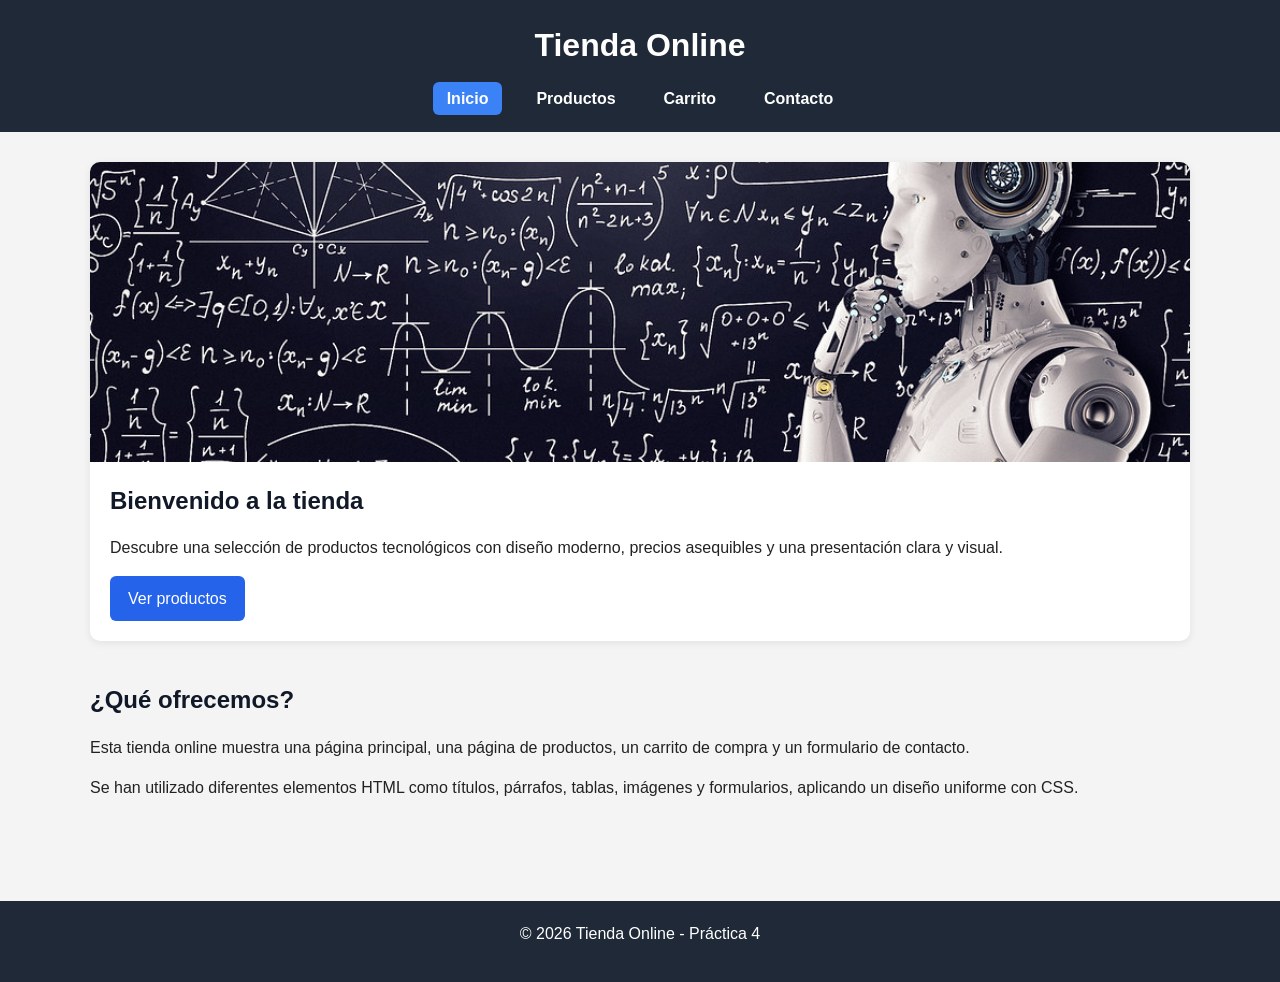
<file: index.html>
<!DOCTYPE html>
<html lang="es">
<head>
  <meta charset="UTF-8">
  <meta name="viewport" content="width=device-width, initial-scale=1.0">
  <title>Tienda Online - Inicio</title>
  <link rel="stylesheet" href="css/style.css">
</head>
<body>
  <header>
    <div class="contenedor">
      <h1>Tienda Online</h1>
      <nav>
        <ul class="menu">
          <li><a href="index.html" class="activo">Inicio</a></li>
          <li><a href="productos.html">Productos</a></li>
          <li><a href="carrito.html">Carrito</a></li>
          <li><a href="contacto.html">Contacto</a></li>
        </ul>
      </nav>
    </div>
  </header>

  <main class="contenedor">
    <section class="hero">
      <img src="img/banner1.jpg" alt="Banner de tienda online">
      <div class="hero-texto">
        <h2>Bienvenido a la tienda</h2>
        <p>
          Descubre una selección de productos tecnológicos con diseño moderno,
          precios asequibles y una presentación clara y visual.
        </p>
        <a href="productos.html" class="boton">Ver productos</a>
      </div>
    </section>

    <section>
      <h2>¿Qué ofrecemos?</h2>
      <p>
        Esta tienda online muestra una página principal, una página de productos,
        un carrito de compra y un formulario de contacto.
      </p>
      <p>
        Se han utilizado diferentes elementos HTML como títulos, párrafos,
        tablas, imágenes y formularios, aplicando un diseño uniforme con CSS.
      </p>
    </section>
  </main>

  <footer>
    <div class="contenedor">
      <p>&copy; 2026 Tienda Online - Práctica 4</p>
    </div>
  </footer>
</body>
</html>
</file>
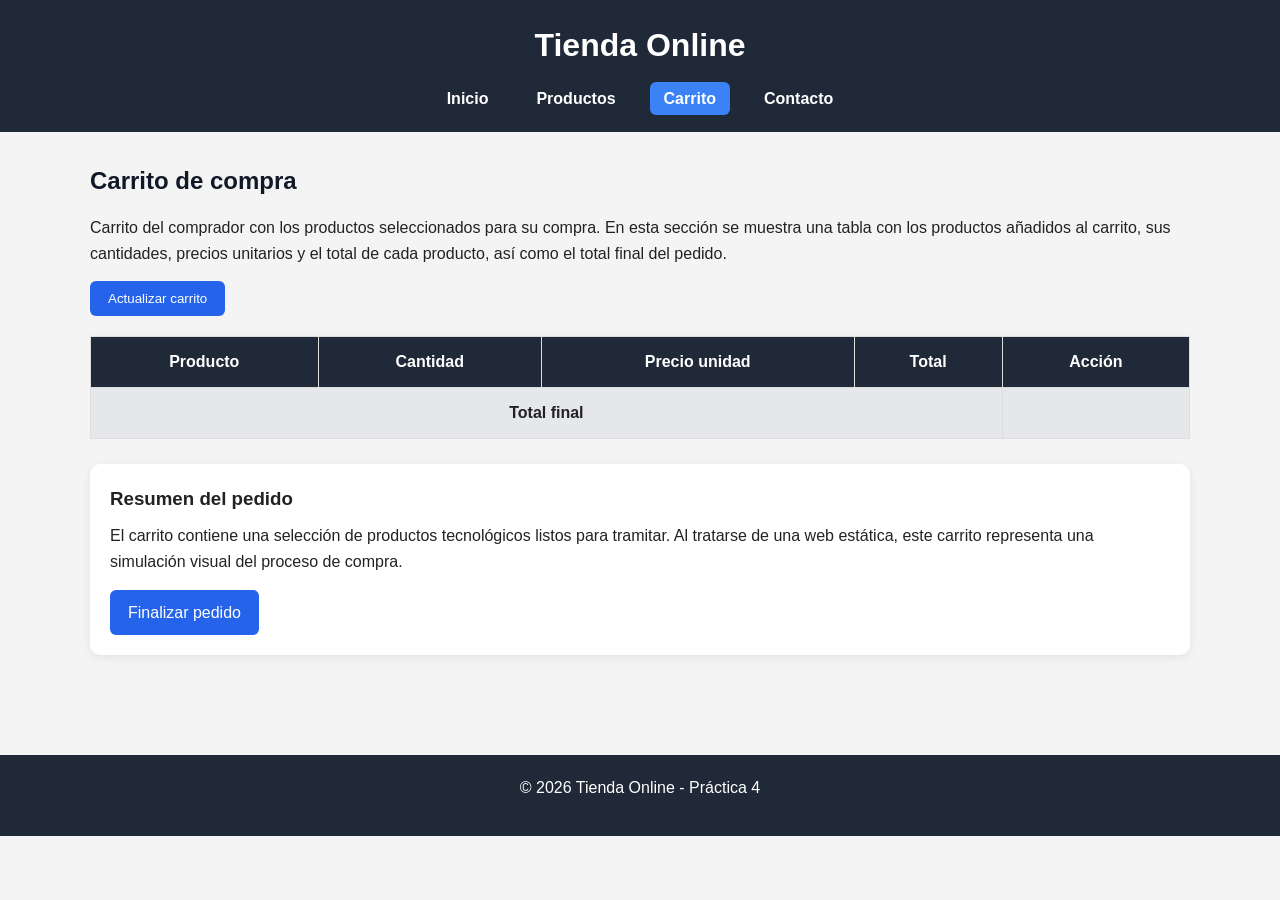
<file: carrito.html>
<!DOCTYPE html>
<html lang="es">
<head>
  <meta charset="UTF-8">
  <meta name="viewport" content="width=device-width, initial-scale=1.0">
  <title>Tienda Online - Carrito</title>
  <link rel="stylesheet" href="css/style.css">
</head>
<body>
  <header>
    <div class="contenedor">
      <h1>Tienda Online</h1>
      <nav>
        <ul class="menu">
          <li><a href="index.html">Inicio</a></li>
          <li><a href="productos.html">Productos</a></li>
          <li><a href="carrito.html" class="activo">Carrito</a></li>
          <li><a href="contacto.html">Contacto</a></li>
        </ul>
      </nav>
    </div>
  </header>

  <main class="contenedor">
    <section>
      <h2>Carrito de compra</h2>
      <p>
        Carrito del comprador con los productos seleccionados para su compra. En esta sección se muestra una tabla con los productos añadidos al carrito, sus cantidades, precios unitarios y el total de cada producto, así como el total final del pedido.
      </p>

        <button onclick="cargarCarrito()" class="boton">Actualizar carrito</button>
        
        <div class="tabla-responsive">
        <table>
          <thead>
            <tr>
              <th>Producto</th>
              <th>Cantidad</th>
              <th>Precio unidad</th>
              <th>Total</th>
              <th>Acción</th>
            </tr>
          </thead>
          
          <tbody id="tabla-carrito">
          </tbody>
          <tfoot>
            <tr>
              <td colspan="4"><strong>Total final</strong></td>
              <td><strong id="total-final"></strong></td>
            </tr>
          </tfoot>
        </table>
      </div>

      <div class="resumen">
        <h3>Resumen del pedido</h3>
        <p>
          El carrito contiene una selección de productos tecnológicos listos para tramitar.
          Al tratarse de una web estática, este carrito representa una simulación visual
          del proceso de compra.
        </p>
        <a href="contacto.html" class="boton">Finalizar pedido</a>
      </div>
    </section>
  </main>

  <footer>
    <div class="contenedor">
      <p>&copy; 2026 Tienda Online - Práctica 4</p>
    </div>
  </footer>

  <script src="script.js"></script>
</body>
</html>
</file>
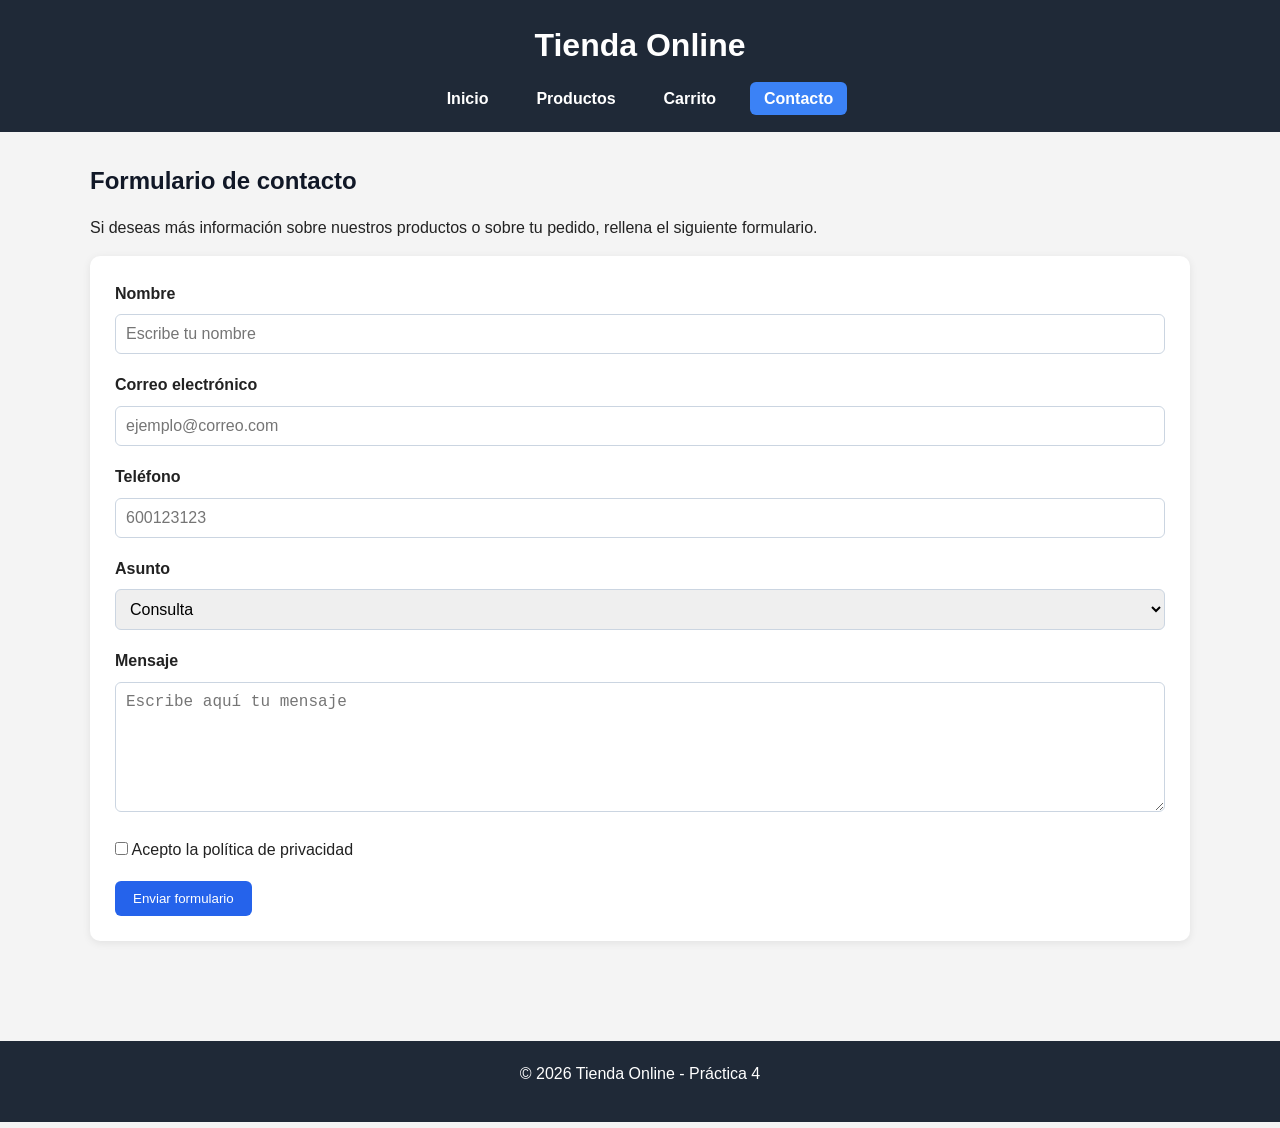
<file: contacto.html>
<!DOCTYPE html>
<html lang="es">
<head>
  <meta charset="UTF-8">
  <meta name="viewport" content="width=device-width, initial-scale=1.0">
  <title>Tienda Online - Contacto</title>
  <link rel="stylesheet" href="css/style.css">
</head>
<body>
  <header>
    <div class="contenedor">
      <h1>Tienda Online</h1>
      <nav>
        <ul class="menu">
          <li><a href="index.html">Inicio</a></li>
          <li><a href="productos.html">Productos</a></li>
          <li><a href="carrito.html">Carrito</a></li>
          <li><a href="contacto.html" class="activo">Contacto</a></li>
        </ul>
      </nav>
    </div>
  </header>

  <main class="contenedor">
    <section>
      <h2>Formulario de contacto</h2>
      <p>
        Si deseas más información sobre nuestros productos o sobre tu pedido,
        rellena el siguiente formulario.
      </p>

      <form action="#" method="post" class="formulario">
        <div class="campo">
          <label for="nombre">Nombre</label>
          <input type="text" id="nombre" name="nombre" placeholder="Escribe tu nombre" required>
        </div>

        <div class="campo">
          <label for="email">Correo electrónico</label>
          <input type="email" id="email" name="email" placeholder="ejemplo@correo.com" required>
        </div>

        <div class="campo">
          <label for="telefono">Teléfono</label>
          <input type="tel" id="telefono" name="telefono" placeholder="600123123">
        </div>

        <div class="campo">
          <label for="asunto">Asunto</label>
          <select id="asunto" name="asunto">
            <option value="consulta">Consulta</option>
            <option value="pedido">Pedido</option>
            <option value="incidencia">Incidencia</option>
          </select>
        </div>

        <div class="campo">
          <label for="mensaje">Mensaje</label>
          <textarea id="mensaje" name="mensaje" rows="6" placeholder="Escribe aquí tu mensaje" required></textarea>
        </div>

        <div class="campo-check">
          <input type="checkbox" id="privacidad" name="privacidad" required>
          <label for="privacidad">Acepto la política de privacidad</label>
        </div>

        <button type="submit" class="boton">Enviar formulario</button>
      </form>
    </section>
  </main>

  <footer>
    <div class="contenedor">
      <p>&copy; 2026 Tienda Online - Práctica 4</p>
    </div>
  </footer>
</body>
</html>
</file>
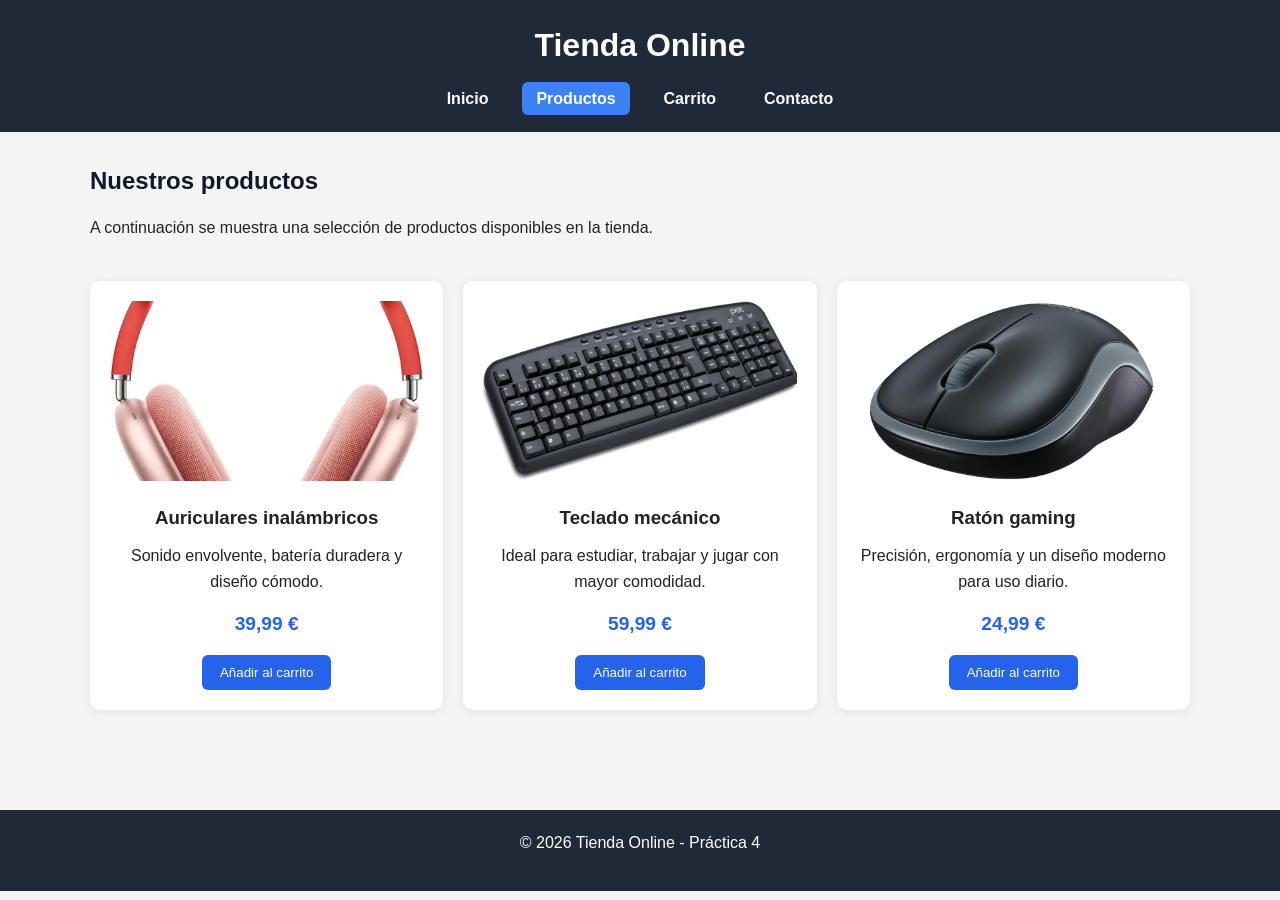
<file: productos.html>
<!DOCTYPE html>
<html lang="es">
<head>
  <meta charset="UTF-8">
  <meta name="viewport" content="width=device-width, initial-scale=1.0">
  <title>Tienda Online - Productos</title>
  <link rel="stylesheet" href="css/style.css">
</head>
<body>
  <header>
    <div class="contenedor">
      <h1>Tienda Online</h1>
      <nav>
        <ul class="menu">
          <li><a href="index.html">Inicio</a></li>
          <li><a href="productos.html" class="activo">Productos</a></li>
          <li><a href="carrito.html">Carrito</a></li>
          <li><a href="contacto.html">Contacto</a></li>
        </ul>
      </nav>
    </div>
  </header>

  <main class="contenedor">
    <section>
      <h2>Nuestros productos</h2>
      <p>
        A continuación se muestra una selección de productos disponibles en la tienda.
      </p>
    </section>

    <section class="grid">
      <article class="card">
        <img src="img/producto1.jpg" alt="Auriculares inalámbricos">
        <h3>Auriculares inalámbricos</h3>
        <p>Sonido envolvente, batería duradera y diseño cómodo.</p>
        <p class="precio">39,99 €</p>
        <button class="boton" onclick="anadirProducto(1, 3999)">Añadir al carrito</button>
      </article>

      <article class="card">
        <img src="img/producto2.jpg" alt="Teclado mecánico">
        <h3>Teclado mecánico</h3>
        <p>Ideal para estudiar, trabajar y jugar con mayor comodidad.</p>
        <p class="precio">59,99 €</p>
        <button class="boton" onclick="anadirProducto(2, 5999)">Añadir al carrito</button>
      </article>

      <article class="card">
        <img src="img/producto3.jpg" alt="Ratón gaming">
        <h3>Ratón gaming</h3>
        <p>Precisión, ergonomía y un diseño moderno para uso diario.</p>
        <p class="precio">24,99 €</p>
        <button class="boton" onclick="anadirProducto(3, 2499)">Añadir al carrito</button>
      </article>
    </section>
  </main>

  <footer>
    <div class="contenedor">
      <p>&copy; 2026 Tienda Online - Práctica 4</p>
    </div>
  </footer>
  <script src="script.js"></script>
</body>
</html>
</file>
<file: css/style.css>
* {
  box-sizing: border-box;
  margin: 0;
  padding: 0;
}

body {
  font-family: Arial, Helvetica, sans-serif;
  line-height: 1.6;
  background-color: #f4f4f4;
  color: #222;
}

.contenedor {
  width: 90%;
  max-width: 1100px;
  margin: 0 auto;
}

header {
  background-color: #1f2937;
  color: white;
  padding: 20px 0;
}

header h1 {
  text-align: center;
  margin-bottom: 15px;
}

.menu {
  list-style: none;
  display: flex;
  justify-content: center;
  gap: 20px;
  flex-wrap: wrap;
}

.menu a {
  color: white;
  text-decoration: none;
  font-weight: bold;
  padding: 8px 14px;
  border-radius: 6px;
  transition: 0.3s;
}

.menu a:hover,
.menu a.activo {
  background-color: #3b82f6;
}

main {
  padding: 30px 0;
}

section {
  margin-bottom: 40px;
}

h2 {
  margin-bottom: 15px;
  color: #111827;
}

h3 {
  margin-bottom: 10px;
}

p {
  margin-bottom: 15px;
}

.hero {
  background: white;
  border-radius: 10px;
  overflow: hidden;
  box-shadow: 0 2px 8px rgba(0, 0, 0, 0.08);
}

.hero img {
  width: 100%;
  height: 300px;
  object-fit: cover;
  display: block;
}

.hero-texto {
  padding: 20px;
}

.grid {
  display: grid;
  grid-template-columns: repeat(auto-fit, minmax(250px, 1fr));
  gap: 20px;
}

.card {
  background: white;
  padding: 20px;
  border-radius: 10px;
  box-shadow: 0 2px 8px rgba(0, 0, 0, 0.08);
  text-align: center;
}

.card img {
  width: 100%;
  height: 180px;
  object-fit: cover;
  border-radius: 8px;
  margin-bottom: 15px;
}

.precio {
  font-size: 1.2rem;
  font-weight: bold;
  color: #2563eb;
}

.boton {
  display: inline-block;
  background-color: #2563eb;
  color: white;
  text-decoration: none;
  border: none;
  padding: 10px 18px;
  border-radius: 6px;
  cursor: pointer;
  transition: 0.3s;
}

.boton:hover {
  background-color: #1d4ed8;
}

.tabla-responsive {
  overflow-x: auto;
}

table {
  width: 100%;
  border-collapse: collapse;
  background: white;
  margin-top: 20px;
  box-shadow: 0 2px 8px rgba(0, 0, 0, 0.08);
}

th,
td {
  border: 1px solid #ddd;
  padding: 12px;
  text-align: center;
}

th {
  background-color: #1f2937;
  color: white;
}

tfoot td {
  background-color: #e5e7eb;
}

.resumen {
  margin-top: 25px;
  background: white;
  padding: 20px;
  border-radius: 10px;
  box-shadow: 0 2px 8px rgba(0, 0, 0, 0.08);
}

.formulario {
  background: white;
  padding: 25px;
  border-radius: 10px;
  box-shadow: 0 2px 8px rgba(0, 0, 0, 0.08);
}

.campo {
  margin-bottom: 18px;
}

.campo label {
  display: block;
  margin-bottom: 8px;
  font-weight: bold;
}

.campo input,
.campo select,
.campo textarea {
  width: 100%;
  padding: 10px;
  border: 1px solid #cbd5e1;
  border-radius: 6px;
  font-size: 1rem;
}

.campo-check {
  margin-bottom: 18px;
}

.video {
  position: relative;
  width: 100%;
  max-width: 800px;
  margin: 0 auto;
  aspect-ratio: 16 / 9;
}

.video iframe {
  width: 100%;
  height: 100%;
  border: none;
  border-radius: 10px;
}

footer {
  background-color: #1f2937;
  color: white;
  text-align: center;
  padding: 20px 0;
  margin-top: 30px;
}

@media (max-width: 768px) {
  header h1 {
    font-size: 1.8rem;
  }

  .menu {
    flex-direction: column;
    align-items: center;
  }

  .hero img {
    height: 220px;
  }
}
</file>
